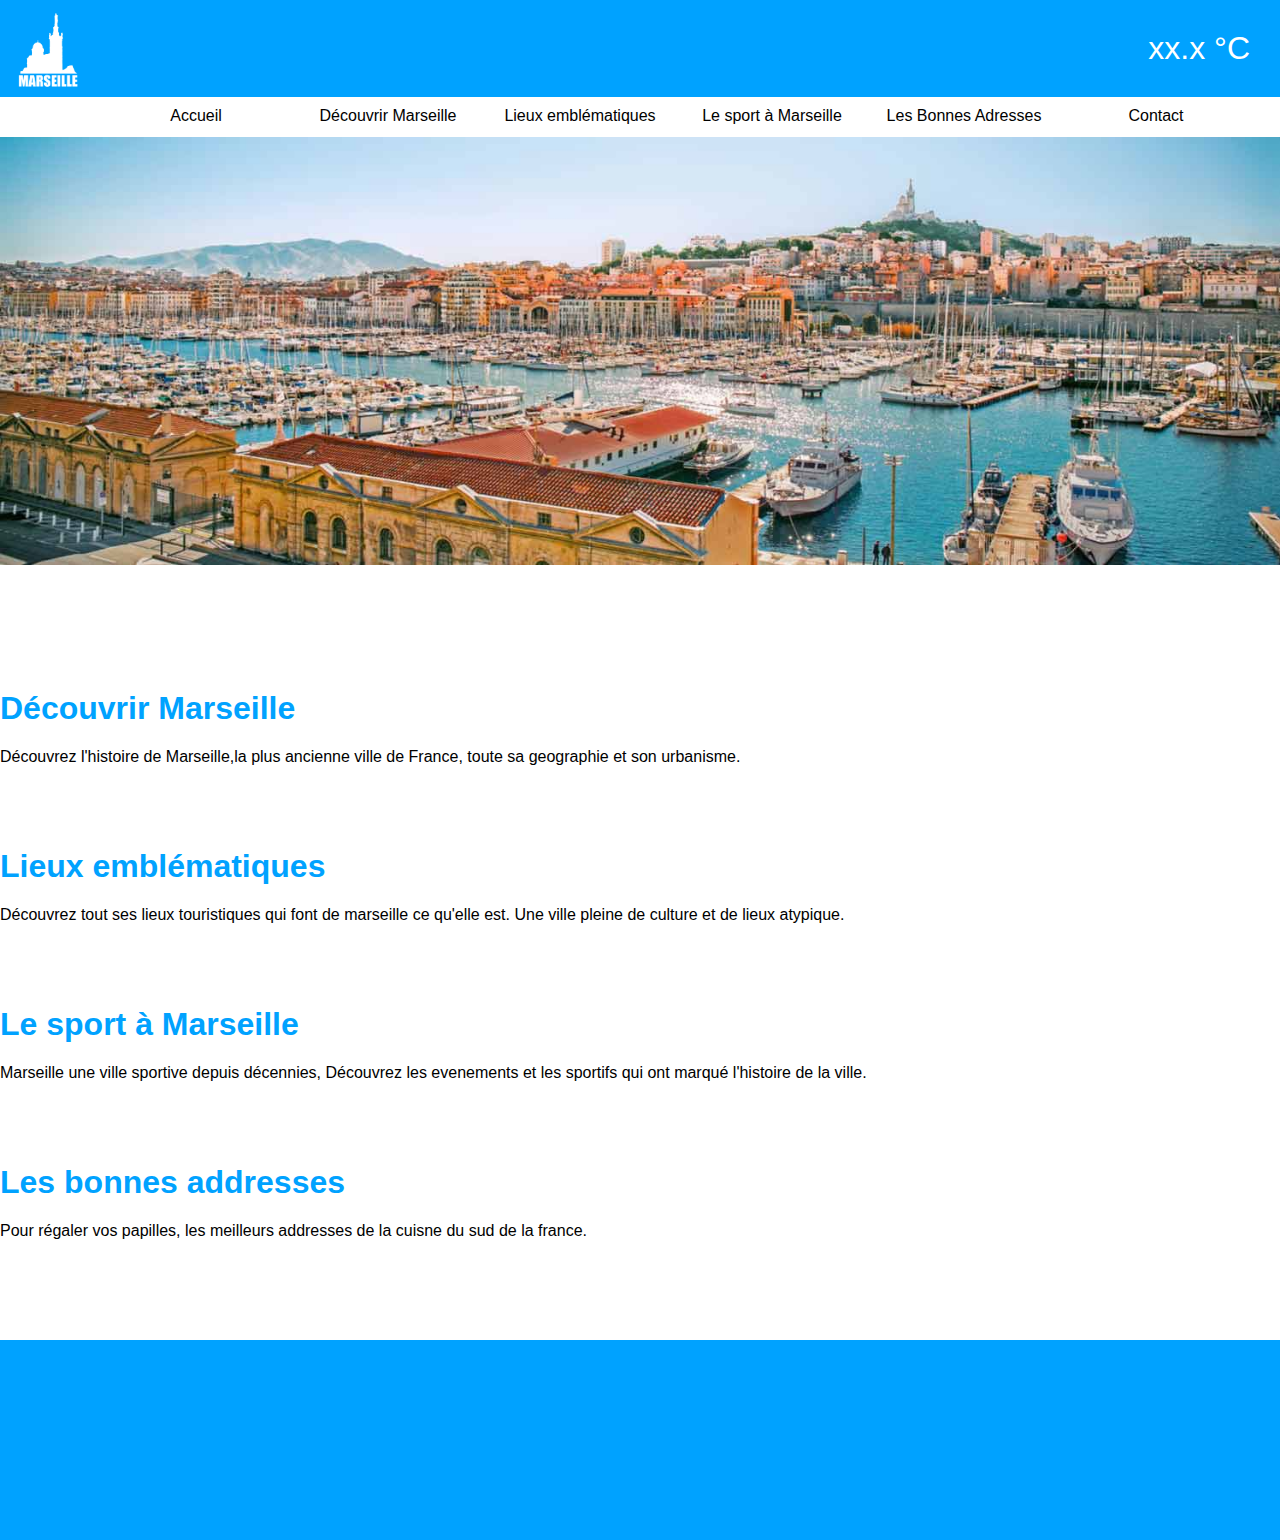
<file: index.html>
<!DOCTYPE html>
<html lang="fr">

<head>
    <meta charset="UTF-8">
    <meta http-equiv="X-UA-Compatible" content="IE=edge">
    <meta name="viewport" content="width=device-width, initial-scale=1.0">
    <link href="https://cdn.jsdelivr.net/npm/bootstrap@5.0.2/dist/css/bootstrap.min.css" rel="stylesheet"
        integrity="sha384-EVSTQN3/azprG1Anm3QDgpJLIm9Nao0Yz1ztcQTwFspd3yD65VohhpuuCOmLASjC" crossorigin="anonymous">

    <link rel="stylesheet" href="style.css">

    <title>Découvrez Marseille</title>
</head>


<header>
    <img src="Image/logoMarseille.png" class="logoMarseille">
    <div class="containerintro">

        <span id="ville"></span>

        <div id="temperature">
            <span id="temperature_label">xx.x</span> °C
        </div>
    </div>
    </div>

    <nav>
        <ul class="navig">
            <li><a href="#">Accueil</a></li>
            <li><a href="marseille.html">Découvrir Marseille</a>
                <ul class="sousmenu">
                    <li><a href="#">L'histoire de Marseille</a></li>
                    <li><a href="#">Notre géographie</a></li>
                    <li><a href="#">L'urbanisme</a></li>
                </ul>
            </li>
            <li><a href="#">Lieux emblématiques</a>
                <ul class="sousmenu">
                    <li><a href="#">Notre dame de la garde</a></li>
                    <li><a href="#">Le quartier du panier</a></li>
                    <li><a href="#">Le palais Longchamp</a></li>
                    <li><a href="#">Le MUCEM</a></li>
                </ul>
            </li>
            <li><a href="#">Le sport à Marseille</a>
                <ul class="sousmenu">
                    <li><a href="#">La natation</a></li>
                    <li><a href="#">Le Football</a></li>
                    <li><a href="#">La pétanque</a></li>
                    <li><a href="#">L'athlétisme</a></li>
                </ul>
            </li>
            <li><a href="#">Les Bonnes Adresses</a>
                <ul class="sousmenu">
                    <li><a href="#">L'hotel Dieu</a></li>
                </ul>
            </li>
            <li><a href="#">Contact</a></li>
        </ul>
    </nav>

    <img src="Image/marseille-MRS.jpg" class="photomarseille">




</header>

<body>

    <main>
        <script src="Fichier.js"></script>

        <div class="container container1">
            <div class="row">
                <h1>Découvrir Marseille</h1>
                <div class="col align-self-start">
                    Découvrez l'histoire de Marseille,la plus ancienne ville de France, toute sa geographie et son
                    urbanisme.
                </div>

            </div>
        </div>

        <div class="container">
            <div class="row">
                <h1>Lieux emblématiques</h1>
                <div class="col align-self-start">
                    Découvrez tout ses lieux touristiques qui font de marseille ce qu'elle est.
                    Une ville pleine de culture et de lieux atypique.
                </div>

            </div>

        </div>


        <div class="container">
            <div class="row">
                <h1>Le sport à Marseille</h1>
                <div class="col align-self-start">
                   Marseille une ville sportive depuis décennies, Découvrez les evenements et les sportifs qui ont marqué l'histoire de la ville.
                </div>

            </div>
        </div>



        <div class="container container2">
            <div class="row">
                <h1>Les bonnes addresses</h1>
                <div class="col align-self-start">
                   Pour régaler vos papilles, les meilleurs addresses de la cuisne du sud de la france.
                </div>
               </div>
                    </div>

    </main>


    <script src="https://cdn.jsdelivr.net/npm/bootstrap@5.0.2/dist/js/bootstrap.bundle.min.js"
        integrity="sha384-MrcW6ZMFYlzcLA8Nl+NtUVF0sA7MsXsP1UyJoMp4YLEuNSfAP+JcXn/tWtIaxVXM"
        crossorigin="anonymous"></script>
</body>

<footer class="foot">


</footer>

</html>
</file>
<file: style.css>
body{margin:0;font-family: Arial;}


.navig{
    margin: 0px;
    padding: 0px;}

.logoMarseille{ 
    width:100px;float: left;}

nav{
    width: 100%;
    margin: 0 auto;
    background-color: white;
    top: 0px;}

nav ul{
    list-style-type: none;}

nav ul li{
    float: left;
    width: 20%;
    text-align: center;}

nav ul li:hover .sousmenu{
    display: block;}

nav a{
    display: block;
    text-decoration: none;
    color: black;
    border-bottom: 2px solid transparent;
    padding: 10px 0px;}

nav a:hover{
    color: rgb(0, 162, 255,1);
    border-bottom: 2px solid rgb(0, 162, 255,1)}

.sousmenu{margin: 0px;
    padding: 0px;
    display: none;
    box-shadow: 0px 1px 2px #bebebe;
    background-color: white;}

.sousmenu li{
    float: none;
    width: 100%;
    text-align: left;}

.sousmenu a{
    padding: 10px;
    border-bottom: none;}

.sousmenu a:hover{
    border-bottom: none;}

.sousmenu{
    display: none;
    box-shadow: 0px 1px 2px #bebebe;
    background-color: white;
    position: absolute;
    width: 100%;
    z-index: 1000;}

nav ul li{ 
    width: 15%;
    text-align: center;
    position: relative;}

#ville{font-family:Arial ;}     

#temperature{font-size: 2em;}

.containerintro{
    padding: 30px;
    background-color: rgb(0, 162, 255,1);
    text-align:right;
    color: white;}

.photomarseille{width: 100%;}

.container{

    padding-top: 30px;
    padding-bottom: 30px;
}

h1{
    color: rgb(0, 162, 255,1);
}

.container1{
    padding-top: 100px;
}

.container2{
    padding-bottom: 100px;
}

.foot{

    padding:100px;
    background-color: rgb(0, 162, 255,1);
}
</file>
